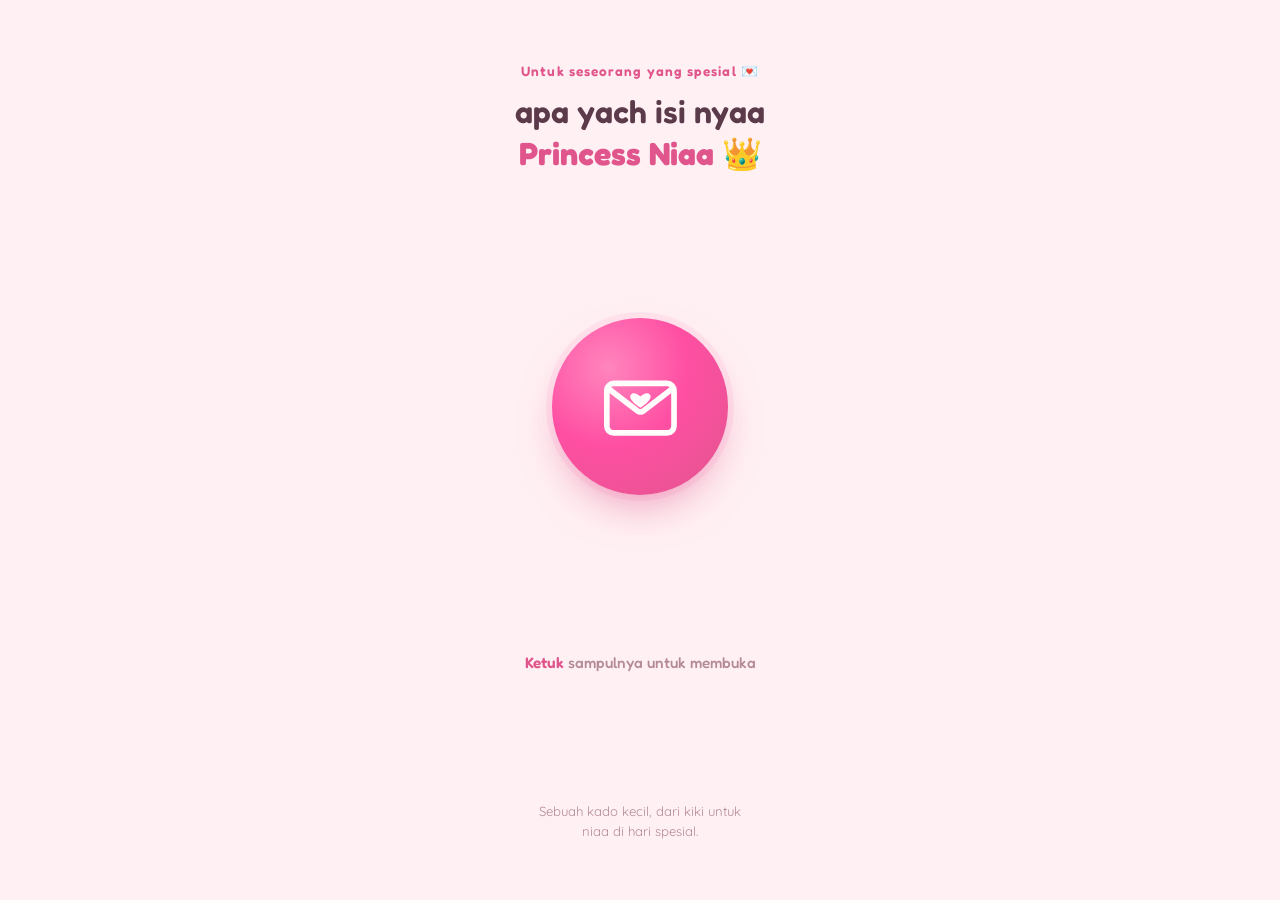
<file: index.html>
<!DOCTYPE html>
<html lang="id">
<head>
<meta charset="UTF-8">
<meta name="viewport" content="width=device-width, initial-scale=1, viewport-fit=cover">
<title>Untuk Princess Niaa</title>
<link rel="preconnect" href="https://fonts.googleapis.com">
<link rel="preconnect" href="https://fonts.gstatic.com" crossorigin>
<link href="https://fonts.googleapis.com/css2?family=Fredoka:wght@500;600;700&family=Caveat:wght@500;600;700&family=Quicksand:wght@400;500;600;700&display=swap" rel="stylesheet">
<link rel="stylesheet" href="style.css">
</head>
<body>

  <div class="ambient-hearts" id="ambientHearts" aria-hidden="true"></div>

  <main class="home">

    <div class="home__top">
      <span class="eyebrow">Untuk seseorang yang spesial 💌</span>
      <h1 class="headline">apa yach isi nyaa <strong id="namaSampul">Princess Niaa</strong> 👑</h1>
    </div>

    <a class="seal-wrap" href="pesan.html" id="envelopeBtn" aria-label="Ketuk untuk membuka pesan">
      <span class="ring" aria-hidden="true"></span>
      <span class="ring ring--2" aria-hidden="true"></span>
      <span class="ring ring--3" aria-hidden="true"></span>
      <span class="seal-btn">
        <svg viewBox="0 0 24 24" fill="none" xmlns="http://www.w3.org/2000/svg" aria-hidden="true">
          <rect x="2.5" y="5.5" width="19" height="14" rx="2" stroke="#FFFDFB" stroke-width="1.6"/>
          <path d="M3 7L11.1 13.2C11.65 13.62 12.35 13.62 12.9 13.2L21 7" stroke="#FFFDFB" stroke-width="1.6" stroke-linecap="round" stroke-linejoin="round"/>
          <path d="M12 9.2C12 9.2 10.6 7.8 9.6 8.4C8.6 9 9 10.4 12 12.4C15 10.4 15.4 9 14.4 8.4C13.4 7.8 12 9.2 12 9.2Z" fill="#FFFDFB"/>
        </svg>
      </span>
      <span class="burst" id="heartBurst" aria-hidden="true"></span>
    </a>

    <p class="tap-label"><strong>Ketuk</strong> sampulnya untuk membuka</p>

    <p class="home__footer">Sebuah kado kecil, dari kiki untuk niaa di hari spesial.</p>

  </main>

  <script src="script.js"></script>
</body>
</html>
</file>
<file: style.css>
/* ============================================================
   Tema: "Surat Cinta Sang Putri" — romantis, playful, pink
   ============================================================ */

:root {
  --bg: #FFF0F3;
  --bg-card: #FFFDFB;
  --pink-deep: #E0568C;
  --pink-pop: #FF4FA3;
  --pink-soft: #FFC9DC;
  --pink-pale: #FFE3ED;
  --gold: #E3A857;
  --text-dark: #5B3A4A;
  --text-muted: #B58A98;
  --font-display: 'Fredoka', sans-serif;
  --font-script: 'Caveat', cursive;
  --font-body: 'Quicksand', sans-serif;
}

* { box-sizing: border-box; }

html, body {
  margin: 0;
  padding: 0;
  background: var(--bg);
  color: var(--text-dark);
  font-family: var(--font-body);
  -webkit-tap-highlight-color: transparent;
  overflow-x: hidden;
}

body {
  min-height: 100vh;
  min-height: 100dvh;
}

a { color: inherit; text-decoration: none; }
button { font-family: inherit; }

/* Ambient floating hearts (generated by script.js) */
.ambient-hearts {
  position: fixed;
  inset: 0;
  z-index: 0;
  overflow: hidden;
  pointer-events: none;
}

.floating-heart {
  position: absolute;
  bottom: -10%;
  font-size: 1.1rem;
  opacity: 0.35;
  animation: floatUp linear infinite;
  color: var(--pink-soft);
}

@keyframes floatUp {
  0%   { transform: translateY(0) translateX(0) rotate(0deg); opacity: 0; }
  10%  { opacity: 0.4; }
  90%  { opacity: 0.25; }
  100% { transform: translateY(-115vh) translateX(var(--drift, 20px)) rotate(25deg); opacity: 0; }
}

/* ===================== HOME / SAMPUL ===================== */

.home {
  position: relative;
  z-index: 1;
  display: flex;
  flex-direction: column;
  align-items: center;
  justify-content: space-between;
  min-height: 100vh;
  min-height: 100dvh;
  padding: 7vh 8% 5vh;
  text-align: center;
}

.home__top { display: flex; flex-direction: column; align-items: center; gap: 12px; }

.eyebrow {
  font-family: var(--font-display);
  font-size: 0.85rem;
  letter-spacing: 0.08em;
  color: var(--pink-deep);
  font-weight: 600;
}

.headline {
  font-family: var(--font-display);
  font-weight: 600;
  font-size: clamp(1.5rem, 7vw, 2rem);
  line-height: 1.3;
  max-width: 18ch;
  margin: 0;
  color: var(--text-dark);
}

.headline strong {
  color: var(--pink-deep);
  font-weight: 700;
}

/* Envelope seal button */
.seal-wrap {
  position: relative;
  display: flex;
  align-items: center;
  justify-content: center;
  width: clamp(210px, 56vw, 260px);
  height: clamp(210px, 56vw, 260px);
}

.ring {
  position: absolute;
  inset: 0;
  border-radius: 50%;
  border: 1.5px solid rgba(255, 79, 163, 0.28);
  animation: ripple 3.4s ease-out infinite;
  opacity: 0;
}
.ring--2 { animation-delay: 1.1s; }
.ring--3 { animation-delay: 2.2s; }

@keyframes ripple {
  0%   { transform: scale(0.6); opacity: 0; }
  15%  { opacity: 0.5; }
  100% { transform: scale(1.2); opacity: 0; }
}

.seal-btn {
  position: relative;
  z-index: 2;
  display: flex;
  align-items: center;
  justify-content: center;
  width: 68%;
  height: 68%;
  border-radius: 50%;
  background: radial-gradient(circle at 32% 28%, #FF85BD 0%, var(--pink-pop) 45%, var(--pink-deep) 100%);
  box-shadow:
    0 20px 42px -12px rgba(224, 86, 140, 0.55),
    0 0 0 6px var(--pink-pale);
  border: none;
  cursor: pointer;
  transition: transform 0.18s ease, box-shadow 0.18s ease;
}

.seal-btn:active { transform: scale(0.93); }

.seal-btn:focus-visible {
  outline: 3px solid var(--pink-deep);
  outline-offset: 8px;
}

.seal-btn svg { width: 48%; height: 48%; }

/* heart burst particles on tap */
.burst {
  position: absolute;
  inset: 0;
  pointer-events: none;
  z-index: 3;
}

.burst span {
  position: absolute;
  top: 50%;
  left: 50%;
  font-size: 1.1rem;
  opacity: 0;
  transform: translate(-50%, -50%);
}

.burst.is-active span {
  animation: heartBurst 0.65s ease-out forwards;
}

@keyframes heartBurst {
  0%   { opacity: 1; transform: translate(-50%, -50%) scale(0.4); }
  100% { opacity: 0; transform: translate(calc(-50% + var(--tx)), calc(-50% + var(--ty))) scale(1.1); }
}

.tap-label {
  font-family: var(--font-display);
  font-size: 0.95rem;
  font-weight: 500;
  color: var(--text-muted);
}

.tap-label strong { color: var(--pink-deep); font-weight: 600; }

.home__footer {
  font-size: 0.82rem;
  color: var(--text-muted);
  max-width: 28ch;
  line-height: 1.5;
}

/* ===================== HALAMAN SURAT ===================== */

.page {
  position: relative;
  z-index: 1;
  min-height: 100vh;
  min-height: 100dvh;
  padding: 6vh 7% 8vh;
}

.topbar {
  display: flex;
  align-items: center;
  gap: 10px;
  margin-bottom: 4vh;
}

.back-btn {
  display: flex;
  align-items: center;
  justify-content: center;
  width: 38px;
  height: 38px;
  border-radius: 50%;
  background: var(--bg-card);
  box-shadow: 0 4px 14px -6px rgba(224, 86, 140, 0.35);
  flex-shrink: 0;
}

.back-btn:active { transform: scale(0.93); }

.back-btn svg { width: 16px; height: 16px; }

.topbar__title {
  font-family: var(--font-display);
  font-weight: 600;
  font-size: 0.95rem;
  color: var(--pink-deep);
}

.letter-heading {
  text-align: center;
  font-family: var(--font-display);
  font-weight: 600;
  font-size: clamp(1.5rem, 7vw, 2.1rem);
  color: var(--pink-deep);
  margin: 0 0 5vh;
  line-height: 1.3;
}

/* Letter card with wax seal */
.letter-card {
  position: relative;
  background: var(--bg-card);
  border-radius: 22px;
  padding: 42px 24px 30px;
  box-shadow: 0 20px 50px -18px rgba(224, 86, 140, 0.32);
  margin-bottom: 7vh;
  background-image: radial-gradient(circle, rgba(255, 201, 220, 0.35) 1px, transparent 1px);
  background-size: 16px 16px;
}

.letter-card__seal {
  position: absolute;
  top: -22px;
  left: 50%;
  transform: translateX(-50%);
  width: 44px;
  height: 44px;
  border-radius: 50%;
  background: linear-gradient(155deg, var(--gold), #C98A3A);
  display: flex;
  align-items: center;
  justify-content: center;
  box-shadow: 0 6px 14px -4px rgba(0,0,0,0.25);
  font-size: 1.1rem;
}

.letter-card p {
  font-family: var(--font-script);
  font-size: clamp(1.25rem, 5vw, 1.5rem);
  line-height: 1.65;
  color: var(--text-dark);
  white-space: pre-line;
  margin: 0;
}

.letter-card__signature {
  margin-top: 24px;
  text-align: right;
  font-family: var(--font-script);
  font-size: 1.3rem;
  color: var(--pink-deep);
}

/* Cursor berkedip saat typewriter aktif */
.typewriter-active::after {
  content: '|';
  display: inline-block;
  color: var(--pink-deep);
  animation: blink 0.7s step-end infinite;
  margin-left: 1px;
}

@keyframes blink {
  0%, 100% { opacity: 1; }
  50%       { opacity: 0; }
}

/* ===================== GALERI SLIDESHOW ===================== */

.gallery-heading {
  font-family: var(--font-display);
  font-weight: 600;
  font-size: 1.15rem;
  text-align: center;
  color: var(--pink-deep);
  margin: 0 0 4vh;
}

.gallery {
  display: flex;
  flex-direction: column;
  align-items: center;
  gap: 20px;
  margin-bottom: 8vh;
}

/* Slideshow wrapper */
.slideshow {
  display: flex;
  align-items: center;
  gap: 12px;
  width: 100%;
  justify-content: center;
}

.slideshow__stage {
  flex: 0 0 auto;
  display: flex;
  justify-content: center;
}

/* Polaroid — satu frame */
.polaroid {
  background: #fff;
  padding: 12px 12px 36px;
  border-radius: 4px;
  box-shadow: 0 18px 40px -14px rgba(91, 58, 74, 0.4);
  width: min(72vw, 280px);
  position: relative;
  transform: rotate(-1.5deg);
  transition: opacity 0.3s ease, transform 0.3s ease;
}

.polaroid.is-transitioning {
  opacity: 0;
  transform: rotate(-1.5deg) scale(0.96);
}

.polaroid__frame {
  position: relative;
  width: 100%;
  aspect-ratio: 1 / 1;
  border-radius: 2px;
  overflow: hidden;
  background: var(--pink-pale);
}

.polaroid__frame img {
  display: none;
  width: 100%;
  height: 100%;
  object-fit: cover;
}

.polaroid__frame img.loaded { display: block; }

.polaroid__placeholder {
  position: absolute;
  inset: 0;
  display: flex;
  flex-direction: column;
  align-items: center;
  justify-content: center;
  gap: 6px;
  color: var(--pink-deep);
  font-family: var(--font-body);
  font-size: 0.78rem;
  font-weight: 600;
  text-align: center;
  padding: 10px;
}

.polaroid__placeholder span:first-child { font-size: 1.6rem; }

.polaroid__caption {
  position: absolute;
  bottom: 8px;
  left: 0; right: 0;
  font-family: var(--font-script);
  font-size: 1.1rem;
  color: var(--text-dark);
  text-align: center;
}

/* Panah prev / next */
.slideshow__arrow {
  flex-shrink: 0;
  width: 38px;
  height: 38px;
  border-radius: 50%;
  border: none;
  background: var(--pink-pale);
  color: var(--pink-deep);
  font-size: 1.6rem;
  line-height: 1;
  cursor: pointer;
  display: flex;
  align-items: center;
  justify-content: center;
  box-shadow: 0 4px 12px -6px rgba(224, 86, 140, 0.4);
  transition: background 0.15s, transform 0.15s;
  padding: 0;
}

.slideshow__arrow:active {
  background: var(--pink-soft);
  transform: scale(0.93);
}

/* Dot indicator */
.slideshow__dots {
  display: flex;
  gap: 7px;
  justify-content: center;
  flex-wrap: wrap;
  padding: 0 16px;
}

.slideshow__dot {
  width: 8px;
  height: 8px;
  border-radius: 50%;
  border: none;
  background: var(--pink-soft);
  cursor: pointer;
  padding: 0;
  transition: background 0.2s, transform 0.2s;
}

.slideshow__dot.is-active {
  background: var(--pink-deep);
  transform: scale(1.25);
}


@media (prefers-reduced-motion: reduce) {
  .ring, .floating-heart, .music-toggle .note, .burst span {
    animation: none !important;
  }
}
</file>
